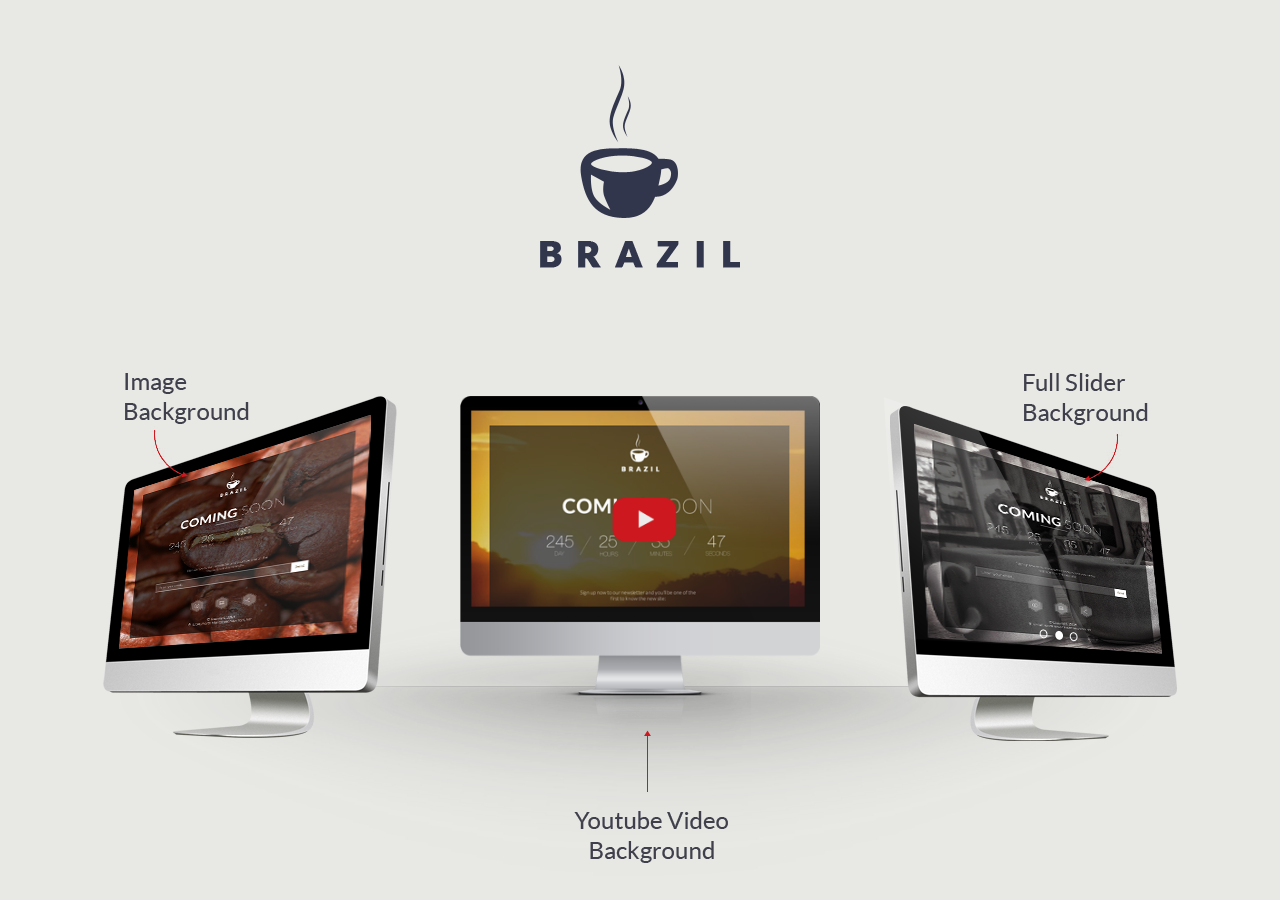
<file: index.html>
<!DOCTYPE html>
<html>
<head lang="en">
<meta charset="UTF-8">
<meta name="viewport" content="width=device-width, initial-scale=1.0">
<meta name="description" content="">
<meta name="author" content="">
<title>Brazil coffee | Template with countdown timer</title>

<!-- CSS -->
<link rel="stylesheet" type="text/css" href="css/bootstrap.min.css" />
<link rel="stylesheet" type="text/css" href="css/style.css" />
<link rel="stylesheet" type="text/css" href="css/animate.css" />
<link rel="stylesheet" type="text/css" href="css/main-style.css" />
<!-- Fav and touch icons -->
<link rel="apple-touch-icon-precomposed" type="image/png" href="icon/apple-touch-icon-144-precomposed.png">
<link rel="apple-touch-icon-precomposed" type="image/png" href="icon/apple-touch-icon-72-precomposed.png">
<link rel="apple-touch-icon-precomposed" type="image/png" href="icon/apple-touch-icon-57-precomposed.png">
<link rel="icon" type="image/png" href="icon/favicon.png">
</head>
<body>
	<div class="container"> <!-- START MAIN CONTAINER -->
		<div class="row">
			<header id="wrap_header">
				<div class="container">
					<div class="wrap_content  animated fadeInUp delay010">
						<div id="wrap_header_logo">
							<a href="http://shentm.info/brazil/" title="brazil" rel="home">
								<img src="img/logo-main.png" alt="brazil">
							</a>
						</div>
					</div>
				</div>
			</header>
		</div>
	</div><!-- END MAIN CONTAINER -->
	<div class="container animated fadeInDown">
		<div class="row bg-shadow">
			<div class="col1 col-xs-4 col-sm-4 col-md-4 col-lg-4">
				<div class="info-box1 animated fadeInUp delay015">
					<img src="img/img-bg.png" alt="" />
				</div>
				<div class="image animated fadeInUp delay015">
					<a href="image-background.html"><img src="img/imac1.png" alt="image background" /></a>
				</div>
			</div>
			<div class="col2 col-xs-4 col-sm-4 col-md-4 col-lg-4">
				<div  class="info-box2 animated fadeInUp delay025">
					<img src="img/img-video.png" alt="" />
				</div>
				<div class="image animated fadeInUp delay020">
					<a href="video-background.html"><img src="img/imac2.png" alt="video background" /></a>
				</div>
			</div>
			<div class="col3 col-xs-4 col-sm-4 col-md-4 col-lg-4">
				<div  class="info-box3 animated fadeInUp delay030">
					<img src="img/img-slider.png" alt="" />
				</div>
				<div class="image animated fadeInUp delay025">
					<a href="slider-background.html"><img src="img/imac3.png" alt="slider background" /></a>
				</div>
			</div>
		</div>
	</div>
<!-- Javascripts   ================================================== -->
<!-- Placed at the end of the document so the pages load faster -->
<script type="text/javascript" src="js/jquery-3.1.1.min.js"></script>
<!--[if lt IE 9]> 
<script src="http://html5shiv.googlecode.com/svn/trunk/html5.js"></script>
<script src="http://css3-mediaqueries-js.googlecode.com/svn/trunk/css3-mediaqueries.js"></script>
<![endif]-->

</body>
</html>
</file>
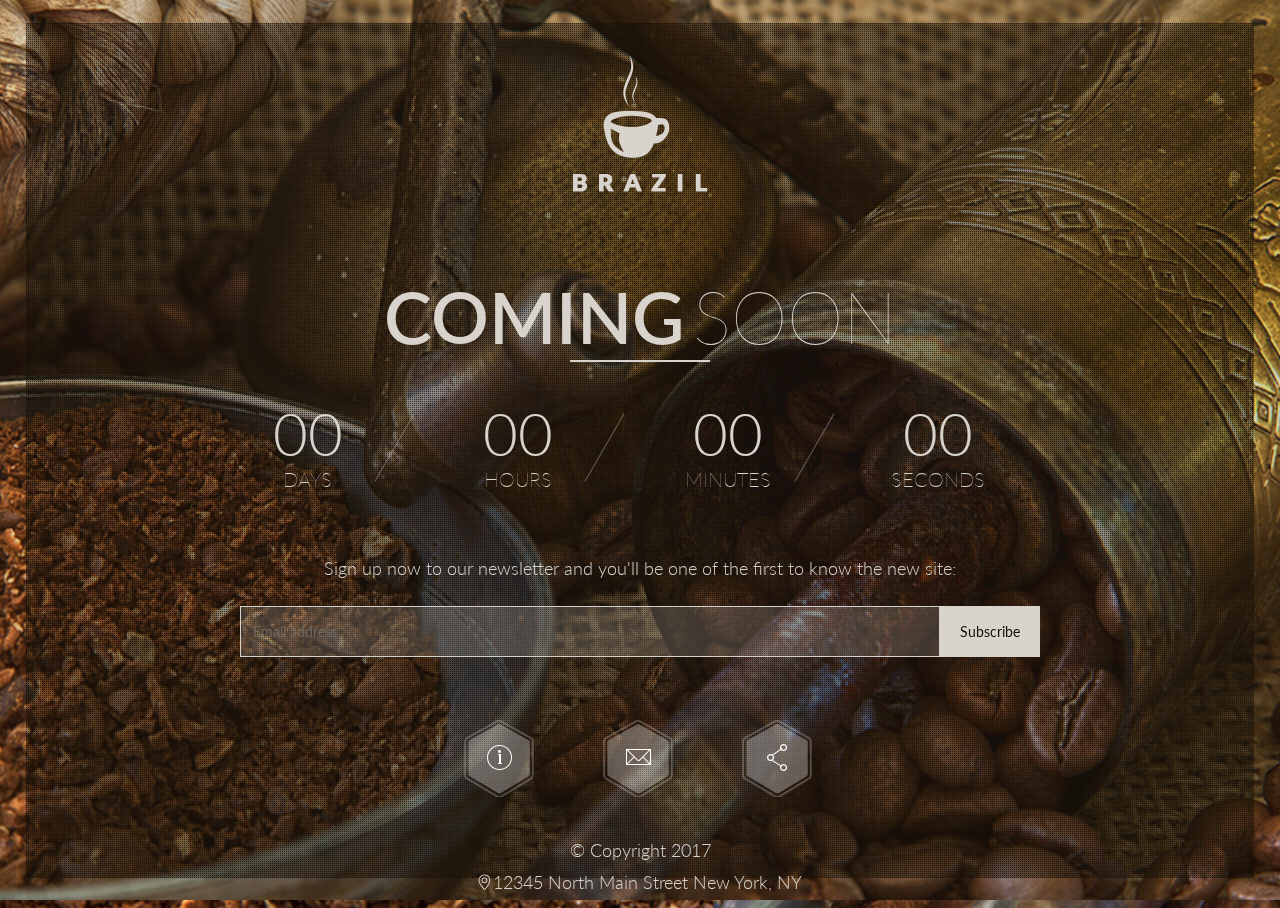
<file: image-background.html>
<!DOCTYPE html>
<html>
<head lang="en">
<meta charset="UTF-8">
<meta name="viewport" content="width=device-width, initial-scale=1.0">
<meta name="description" content="">
<meta name="author" content="">
<title>Brazil coffee | Template with countdown timer</title>

<!-- CSS -->
<link rel="stylesheet" type="text/css" href="css/font-awesome.min.css" />
<link rel="stylesheet" type="text/css" href="css/bootstrap.min.css" />
<link rel="stylesheet" type="text/css" href="css/animate.css" />
<link rel="stylesheet" type="text/css" href="css/magnific-popup.css" />
<link rel="stylesheet" type="text/css" href="css/style.css" />
<!-- Fav and touch icons -->
<link rel="apple-touch-icon-precomposed" type="image/png" href="icon/apple-touch-icon-144-precomposed.png">
<link rel="apple-touch-icon-precomposed" type="image/png" href="icon/apple-touch-icon-72-precomposed.png">
<link rel="apple-touch-icon-precomposed" type="image/png" href="icon/apple-touch-icon-57-precomposed.png">
<link rel="icon" type="image/png" href="icon/favicon.png">
</head>
<body class="background-images-container">
<div id="wrap_all_container">
	<div class="container-bg animated fadeInUp delay015"></div>
	<!-- === IMAGE BACKGROUND === -->
	<div class="bg-all-content" style="background-image: url(images/background_1.png)"></div>
	<!-- ===== START MODAL PANEL CONTACT US ================================================== -->
	<div id="templatesha_map_modal" class="templatesha_modal_window_brazil mfp-hide md-modal md-effect-12 md-show">
		<article class="templatesha_modal_window">
			<div class="col-lg-12 col-md-12 col-sm-12 col-xs-12">
				<h2 class="templatesha_modal_title animated fadeInUp delay010">Contact</h2>
			</div>
			<div class="row">
				<div class="col-lg-12 col-md-12 col-sm-12 col-xs-12">
					<div id="templatesha_map_form">
						<div id="main-col-brazil-modal" class="col-lg-6 col-md-6 col-sm-10 col-xs-12">
							<div class="bg-brazil-modal brazil_modal_open md-content animated fadeInUp delay015">
								<div class="brazil-modal-addressform">
									<div class="brazil-modal-small-info">
										<h3 class="animated">Address</h3>
										<p>12345 North Main Street New York, NY </p>
										<p>Phone: 1 800 777 6789</p>
										<p class="fax-number">Fax: 1 800 777 6877</p>
										<p>Email: shentmsup@gmail.com</p>
										<p>shentm.info/brazil</p>
									</div>
								</div>
							</div>
						</div>
						<div class="col-lg-6 col-md-6 col-sm-10 col-xs-12">
							<div id="templatesha_contact_form" class="clearfix animated fadeInUp delay015">
								<h3 class="animated">Contact Form</h3>
								<!-- Begin MailChimp Signup Form -->
								<div id="mc_embed_signup2">
									<form action="//shentm.us15.list-manage.com/subscribe/post?u=da3af4fa06388b5e2c37ac3b7&amp;id=099f49f01e" method="post" id="mc-embedded-subscribe-form2" name="mc-embedded-subscribe-form" class="validate" target="_blank" novalidate>
										<div class="mc-field-group">
											<label for="mce-NAME">Name </label>
											<input type="text" value="" name="NAME" class="required" id="mce-NAME" />
										</div>
										<div class="mc-field-group">
											<label for="mce-EMAIL">Email </label>
											<input type="email" value="" name="EMAIL" class="required email" id="mce-EMAIL2" />
										</div>
										<div class="mc-field-group">
											<label for="mce-MESSAGE">Message </label>
											<textarea name="MESSAGE" class="required" id="mce-MESSAGE"></textarea>
										</div>
										<div id="mce-responses" class="clear">
										</div>    <!-- real people should not fill this in and expect good things - do not remove this or risk form bot signups-->
										<input type="hidden" name="b_da3af4fa06388b5e2c37ac3b7_099f49f01e" value="">
										<div class="clear"><input type="submit" value="Subscribe" name="subscribe" id="mc-embedded-subscribe2" class="button"></div>
									</form>
								</div>
								<!--End mc_embed_signup-->
							</div>
						</div>
					</div>
					<div class="templatesha_modal_window_close"></div>
				</div>
			</div>
		</article>
	</div>
	<!-- ===== START MODAL PANEL CONTACT US ================================================== -->
	<!-- ===== START MODAL PANEL ABOUT ================================================== -->
	<div id="templatesha_about_modal" class="templatesha_modal_window_brazil mfp-hide">
		<div class="templatesha_modal_window">
			<div class="row">
				<div class="col-lg-12 col-md-12 col-sm-12 col-xs-12">
					<article id="templatesha_about_form">
						<h2 class="templatesha_modal_title animated fadeInUp delay010">About us</h2>
						<div class="animated fadeInUp delay015">
							<h3>WE BUILD GREAT BRANDS</h3>
							<p>
								We are a leading full service marketing and technology company with expertise across all digital channels.
							</p>
							<p>
								Lorem ipsum dolor sit amet, consectetur adipiscing elit. Maecenas metus nulla, commodo a sodales sed, dignissim pretium nunc. Nam et lacus neque. Ut enim massa, sodales tempor convallis et, iaculis ac massa.
							</p>
							<p>
								Lorem ipsum dolor sit amet, consectetur adipiscing elit. Maecenas metus nulla, commodo a sodales sed, dignissim pretium nunc. Nam et lacus neque. Ut enim massa, sodales tempor convallis et, iaculis ac massa.
							</p>
							<div class="templatesha_modal_window_close"></div>
						</div>
					</article>
				</div>
			</div>
		</div>
	</div>
	<!-- ===== END MODAL PANEL ABOUT  ================================================== -->
	<!-- ===== START MODAL PANEL FOLLOW US ================================================== -->
	<div id="templatesha_follow_modal" class="templatesha_modal_window_brazil mfp-hide">
		<div class="templatesha_modal_window">
			<div class="row">
				<div class="col-lg-12 col-md-12 col-sm-12 col-xs-12">
					<article id="templatesha_follow_form">
						<h2 class="templatesha_modal_title animated fadeInUp delay010">follow us</h2>
						<ul class="social-links-modal animated fadeInUp delay015">
							<li>
								<a target="_blank" href="#" class="transition">
									<i class="fa fa-facebook"></i>
									<span>Facebook</span>
								</a>
							</li>
							<li>
								<a target="_blank" href="#" class="transition">
									<i class="fa fa-twitter"></i>
									<span>Twitter</span>
								</a>
							</li>
							<li>
								<a target="_blank" href="#" class="transition">
									<i class="fa fa-rss"></i>
									<span>RSS</span>
								</a>
							</li>
							<li>
								<a target="_blank" href="#" class="transition">
									<i class="fa fa-dribbble"></i>
									<span>Dribbble</span>
								</a>
							</li>
							<li>
								<a target="_blank" href="#" class="transition">
									<i class="fa fa-google-plus"></i>
									<span>Google plus</span>
								</a>
							</li>
							<li>
								<a target="_blank" href="#" class="transition">
									<i class="fa fa-pinterest"></i>
									<span>Pinterest</span>
								</a>
							</li>
						</ul>
						<div class="templatesha_modal_window_close"></div>
					</article>
				</div>
			</div>
		</div>
	</div>
	<!-- ===== END MODAL PANEL FOLLOW US  ================================================== -->
	<div id="wrap_background" class="animated fadeInDown  delay025">
		<div class="section-content">
		 <!-- ===== HEADER WITH LOGO ================================================== -->
			<div id="wrap_header">
				<div class="container animated fadeInUp delay010">
					<div class="wrap_content">
						<figure id="wrap_header_logo">
							<a href="http://shentm.info/brazil/" title="brazil" rel="home">
								<img src="images/logo.png" alt="brazil">
							</a>
						</figure>
					</div>
				</div>
			</div>
		<!-- ===== HEADER WITH LOGO     ================================================== -->
			<section class="container"> <!-- START MAIN CONTAINER -->
				<div class="wrap_content">
				<div class="row">
		<!-- =====		TITLE COUNTDOWN      ================================================== -->
					<header class="title-fadeIn-brazil">
						<h1>
							<span class="subtitle-brazil">Coming</span>
							<span class="spanSubtitle-brazil">soon</span>
						</h1>
					</header>
		<!-- =====	  END	TITLE COUNTDOWN      ================================================== -->
					<div class="content-block-brazil">
					<!-- ===== START of the COUNTDOWN part  ================================================== -->
						<div id="countdown_dashboard">
							<!-- ==== START of the HOME (first) SECTION ============================================= -->
								<div class="col-xs-3 col-sm-3 col-md-3">
										<div class="hexa_text dash days_dash">
											<div class="figures-brazil">
												<!-- ==== If you need three digits in the date, there should be three lines ============================ -->
												<div class="digit">
													<div id="clock-count-days"></div>
												</div>
											</div>
											<span class="dash_title">days</span>
										</div>
								</div>
							<!-- ==== END of the HOME (first) SECTION ============================================= -->
							<!-- ==== START of the HOME (second) SECTION ============================================= -->
								<div class="col-xs-3 col-sm-3 col-md-3">
										<div class="hexa_text dash hours_dash">
											<div class="figures-brazil">
												<div class="digit">
													<div id="clock-count-hours"></div>
												</div>
											</div>
											<span class="dash_title">hours</span>
										</div>
								</div>
							<!-- ==== END of the HOME (second) SECTION ============================================= -->
							<!-- ==== START of the HOME (third) SECTION ============================================= -->
								<div class="col-xs-3 col-sm-3 col-md-3">
										<div class="hexa_text dash minutes_dash">
											<div class="figures-brazil">
												<div class="digit">
													<div id="clock-count-minutes"></div>
												</div>
											</div>
											<span class="dash_title">minutes</span>
										</div>
								</div>
							<!-- ==== END of the HOME (third) SECTION ============================================= -->
							<!-- ==== START of the HOME (fourth) SECTION ============================================= -->
								<div class="col-xs-3 col-sm-3 col-md-3">
										<div class="hexa_text dash seconds_dash">
											<div class="figures-brazil">
												<div class="digit">
													<div id="clock-count-seconds"></div>
												</div>
											</div>
											<span class="dash_title">seconds</span>
										</div>

								</div>
							<!-- ==== END of the HOME (fourth) SECTION ============================================= -->
						</div>
						<!-- ===== END of the COUNTDOWN part  ================================================== -->
					</div>
					<div class="brazil-uppercase">
						<h3>Sign up now to our newsletter and you'll be one of the first to know the new site:</h3>
					</div>
					<!-- ===== START Sign up Form  ================================================== -->
						<div class="widget-search-form-brazil">
							<!-- Put here naked form from MailChimp or your own -->
							<!-- Begin MailChimp Signup Form -->
								<div id="mc_embed_signup">
									<form action="//shentm.us15.list-manage.com/subscribe/post?u=da3af4fa06388b5e2c37ac3b7&amp;id=099f49f01e" method="post" id="mc-embedded-subscribe-form" name="mc-embedded-subscribe-form" class="validate" target="_blank" novalidate>
										<input type="email" value="" name="EMAIL" class="email" id="mce-EMAIL" placeholder="Email address" required>
										<!-- real people should not fill this in and expect good things - do not remove this or risk form bot signups-->
										<input type="hidden" name="b_da3af4fa06388b5e2c37ac3b7_099f49f01e"  value="">
										<div class="clear">
											<input type="submit" value="Subscribe" name="subscribe" id="mc-embedded-subscribe" class="button">
										</div>
									</form>
								</div>
							<!--End mc_embed_signup-->
						</div>
					<!-- ===== END Sign up Form  ================================================== -->
					<!-- ===== START SOCIAL ICONS ================================================== -->
					<ul class="social-icons-form">
						<li class="animated zoomInRight">
							<a href="#templatesha_about_modal" class="social-brazil-block templatesha_modal_window_open">
								<span class="br-social-icons-form"></span>
								<span class="bg-social-icons-form"></span>
								<span class="images-icon-block"><img src="images/icon-i.png" alt="" /></span>
							</a>
						</li>
						<li>
							<a href="#templatesha_map_modal" class="social-brazil-block templatesha_modal_window_open">
								<span class="br-social-icons-form"></span>
								<span class="bg-social-icons-form"></span>
								<span class="images-icon-block"><img src="images/icon-m.png" alt="" /></span>
							</a>
						</li>
						<li class="animated zoomInLeft">
							<a href="#templatesha_follow_modal" class="social-brazil-block templatesha_modal_window_open">
								<span class="br-social-icons-form"></span>
								<span class="bg-social-icons-form"></span>
								<span class="images-icon-block"><img src="images/icon-s.png" alt="" /></span>
							</a>
						</li>
					</ul>
					<!-- ===== END  SOCIAL ICONS ================================================== -->
					<!-- ===== START FOOTER ================================================== -->
					<footer>
						<p> &copy; Copyright  2017</p>
						<p class="street-name-block">
							<span>12345 North Main Street New York, NY</span>
						</p>
					</footer>
					<!-- ===== END FOOTER ================================================== -->
				</div>
			</div>
			</section><!-- END MAIN CONTAINER -->
		</div>
	</div>
</div>
<!-- ===== START LODER ================================================== -->
<div id="preloader">
	<div id="status">
		<div id="circleG">
			<div id="circleG_1" class="circleG"></div>
			<div id="circleG_2" class="circleG"></div>
			<div id="circleG_3" class="circleG"></div>
		</div>
	</div>
</div>
<!-- ===== END LOADER ================================================== -->

<!-- Javascripts   ================================================== -->
<!-- Placed at the end of the document so the pages load faster -->
<script type="text/javascript" src="js/jquery-3.1.1.min.js"></script>
<script type="text/javascript" src="js/bootstrap.min.js"></script>
<!-- Countdown -->
<script type="text/javascript" src="js/jquery.lwtcountdown-2.04.js"></script>
<!-- Set time here -->
<script type="text/javascript" src="js/countdown.js"></script>
<!-- Modal window -->
<script type="text/javascript" src="js/jquery.magnific-popup.min.js"></script>
<!-- Determ browser version for mobile phones -->
<script type="text/javascript" src="js/detectmobilebrowser.js"></script>
<!-- Others options -->
<script type="text/javascript" src="js/custom.js"></script>

<!--[if lt IE 9]> 
		<script src="http://html5shiv.googlecode.com/svn/trunk/html5.js"></script>
		<script src="http://css3-mediaqueries-js.googlecode.com/svn/trunk/css3-mediaqueries.js"></script>
<![endif]-->
</body>
</html>
</file>
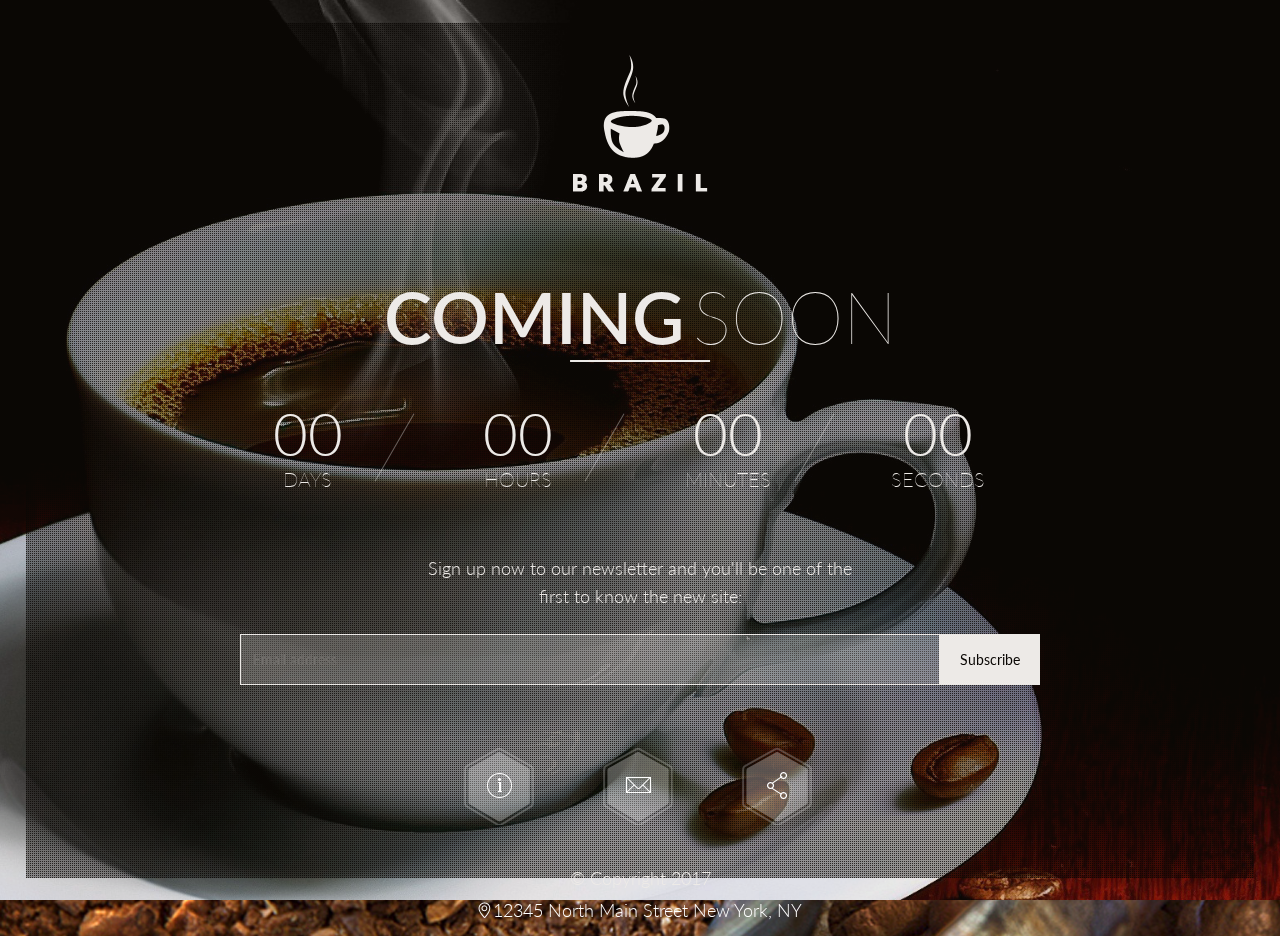
<file: slider-background.html>
<!DOCTYPE html>
<html>
<head lang="en">
<meta charset="UTF-8">
<meta name="viewport" content="width=device-width, initial-scale=1.0">
<meta name="description" content="">
<meta name="author" content="">
<title>Brazil coffee | Template with countdown timer</title>

<!-- CSS -->
<link rel="stylesheet" type="text/css" href="css/font-awesome.min.css" />
<link rel="stylesheet" type="text/css" href="css/bootstrap.min.css" />
<link rel="stylesheet" type="text/css" href="css/animate.css" />
<link rel="stylesheet" type="text/css" href="css/magnific-popup.css" />
<link rel="stylesheet" type="text/css" href="css/style.css" />
<!-- Fav and touch icons -->
<link rel="apple-touch-icon-precomposed" type="image/png" href="icon/apple-touch-icon-144-precomposed.png">
<link rel="apple-touch-icon-precomposed" type="image/png" href="icon/apple-touch-icon-72-precomposed.png">
<link rel="apple-touch-icon-precomposed" type="image/png" href="icon/apple-touch-icon-57-precomposed.png">
<link rel="icon" type="image/png" href="icon/favicon.png">
</head>
<body class="background-images-container">
<!-- ===== START LODER ================================================== -->
<div id="preloader">
<div id="status">
    <div id="circleG">
        <div id="circleG_1" class="circleG"></div>
        <div id="circleG_2" class="circleG"></div>
        <div id="circleG_3" class="circleG"></div> 
    </div>
</div>
</div>
<!-- ===== END LOADER ================================================== -->
<div class="wrap-slider"><!-- ===== START SLIDER BLOCK ================================================== -->
<div id="wrap_all_container">
<div class="container-bg animated fadeInUp delay015"></div>
<!-- ===== START MODAL PANEL CONTACT US ================================================== -->
		<div id="templatesha_map_modal" class="templatesha_modal_window_brazil mfp-hide md-modal md-effect-12 md-show">
			<article class="templatesha_modal_window">
				<div class="col-lg-12 col-md-12 col-sm-12 col-xs-12">
					<h2 class="templatesha_modal_title animated fadeInUp delay010">Contact</h2>
				</div>
				<div class="row">
					<div class="col-lg-12 col-md-12 col-sm-12 col-xs-12">
						<div id="templatesha_map_form">
							<div id="main-col-brazil-modal" class="col-lg-6 col-md-6 col-sm-10 col-xs-12">
								<div class="bg-brazil-modal brazil_modal_open md-content animated fadeInUp delay015">
									<div class="brazil-modal-addressform">
										<div class="brazil-modal-small-info">
											<h3 class="animated">Address</h3>
											<p>12345 North Main Street New York, NY </p>
											<p>Phone: 1 800 777 6789</p>
											<p class="fax-number">Fax: 1 800 777 6877</p>
											<p>Email: shentmsup@gmail.com</p>
											<p>shentm.info/brazil</p>
										</div>
									</div>
								</div>
							</div>
							<div class="col-lg-6 col-md-6 col-sm-10 col-xs-12">
								<div id="templatesha_contact_form" class="clearfix animated fadeInUp delay015">
									<h3 class="animated">Contact Form</h3>
									<!-- Begin MailChimp Signup Form -->
										<div id="mc_embed_signup2">
											<form action="//shentm.us15.list-manage.com/subscribe/post?u=da3af4fa06388b5e2c37ac3b7&amp;id=099f49f01e" method="post" id="mc-embedded-subscribe-form2" name="mc-embedded-subscribe-form" class="validate" target="_blank" novalidate>
												<div class="mc-field-group">
													<label for="mce-NAME">Name </label>
													<input type="text" value="" name="NAME" class="required" id="mce-NAME">
												</div>
												<div class="mc-field-group">
													<label for="mce-EMAIL">Email </label>
													<input type="email" value="" name="EMAIL" class="required email" id="mce-EMAIL2">
												</div>
												<div class="mc-field-group">
													<label for="mce-MESSAGE">Message </label>
													<textarea name="MESSAGE" class="required" id="mce-MESSAGE"></textarea>
												</div>
													<div id="mce-responses" class="clear">
													</div>    <!-- real people should not fill this in and expect good things - do not remove this or risk form bot signups-->
													<input type="hidden" name="b_da3af4fa06388b5e2c37ac3b7_099f49f01e" value="">
													<div class="clear"><input type="submit" value="Subscribe" name="subscribe" id="mc-embedded-subscribe2" class="button"></div>
											</form>
										</div>
									<!--End mc_embed_signup-->
								</div>
							</div>
						</div>
						<div class="templatesha_modal_window_close"></div>
					</div>
				</div>
			</article>
		</div>
	<!-- ===== START MODAL PANEL CONTACT US ================================================== -->
	<!-- ===== START MODAL PANEL ABOUT ================================================== -->
		<div id="templatesha_about_modal" class="templatesha_modal_window_brazil mfp-hide">
			<div class="templatesha_modal_window">
			<div class="row">
				<div class="col-lg-12 col-md-12 col-sm-12 col-xs-12">
					<article id="templatesha_about_form">
						<h2 class="templatesha_modal_title animated fadeInUp delay010">About us</h2>
						<div class="animated fadeInUp delay015">	
							<h3>WE BUILD GREAT BRANDS</h3>
							<p>
								We are a leading full service marketing and technology company with expertise across all digital channels.
							</p>
							<p>
								Lorem ipsum dolor sit amet, consectetur adipiscing elit. Maecenas metus nulla, commodo a sodales sed, dignissim pretium nunc. Nam et lacus neque. Ut enim massa, sodales tempor convallis et, iaculis ac massa.
							</p>
							<p>
								Lorem ipsum dolor sit amet, consectetur adipiscing elit. Maecenas metus nulla, commodo a sodales sed, dignissim pretium nunc. Nam et lacus neque. Ut enim massa, sodales tempor convallis et, iaculis ac massa.
							</p>
							<div class="templatesha_modal_window_close"></div>
						</div>
					</article>
				</div>
			</div>
			</div>
		</div>
	<!-- ===== END MODAL PANEL ABOUT  ================================================== -->
	<!-- ===== START MODAL PANEL FOLLOW US ================================================== -->
		<div id="templatesha_follow_modal" class="templatesha_modal_window_brazil mfp-hide">
			<div class="templatesha_modal_window">
			<div class="row">
				<div class="col-lg-12 col-md-12 col-sm-12 col-xs-12">
					<article id="templatesha_follow_form">
						<h2 class="templatesha_modal_title animated fadeInUp delay010">follow us</h2>
						<ul class="social-links-modal animated fadeInUp delay015">
							<li>
								<a target="_blank" href="#" class="transition">
									<i class="fa fa-facebook"></i><span>Facebook</span>
								</a>
							</li>
							<li>
								<a target="_blank" href="#" class="transition">
									<i class="fa fa-twitter"></i><span>Twitter</span>
								</a>
							</li>
							<li>
								<a target="_blank" href="#" class="transition">
									<i class="fa fa-rss"></i><span>RSS</span>
								</a>
							</li>
							<li>
								<a target="_blank" href="#" class="transition">
									<i class="fa fa-dribbble"></i><span>Dribbble</span>
								</a>
							</li>
							<li>
								<a target="_blank" href="#" class="transition">
									<i class="fa fa-google-plus"></i><span>Google plus</span>
								</a>
							</li>
							<li>
								<a target="_blank" href="#" class="transition">
									<i class="fa fa-pinterest"></i><span>Pinterest</span>
								</a>
							</li>
						</ul>
						<div class="templatesha_modal_window_close"></div>
					</article>
				</div>
			</div>
			</div>
		</div>
	<!-- ===== END MODAL PANEL FOLLOW US  ================================================== -->
	<div id="wrap_background" class="animated fadeInDown  delay025">
		<div class="section-content">
		 <!-- ===== HEADER WITH LOGO ================================================== -->
			<div id="wrap_header">
				<div class="container animated fadeInUp delay010">
					<div class="wrap_content">
						<figure id="wrap_header_logo">
							<a href="http://shentm.info/brazil/" title="brazil" rel="home">
								<img src="images/logo.png" alt="brazil">
							</a>
						</figure>
					</div>
				</div>
			</div>
		<!-- ===== HEADER WITH LOGO     ================================================== -->
			<section class="container"> <!-- START MAIN CONTAINER -->
				<div class="wrap_content">
				<div class="row">
		<!-- =====		TITLE COUNTDOWN      ================================================== -->
					<header class="title-fadeIn-brazil">
						<h1>
							<span class="subtitle-brazil">Coming</span>
							<span class="spanSubtitle-brazil">soon</span>
						</h1>
					</header>
		<!-- =====	  END	TITLE COUNTDOWN      ================================================== -->
					<div class="content-block-brazil">
					<!-- ===== START of the COUNTDOWN part  ================================================== -->
						<div id="countdown_dashboard">
							<!-- ==== START of the HOME (first) SECTION ============================================= -->
								<div class="col-xs-3 col-sm-3 col-md-3">
									<div class="hexa_text dash days_dash">
										<div class="figures-brazil">
											<!-- ==== If you need three digits in the date, there should be three lines ============================ -->
											<div class="digit">
												<div id="clock-count-days"></div>
											</div>
										</div>
										<span class="dash_title">days</span>
									</div>
								</div>
							<!-- ==== END of the HOME (first) SECTION ============================================= -->
							<!-- ==== START of the HOME (second) SECTION ============================================= -->
								<div class="col-xs-3 col-sm-3 col-md-3">
									<div class="hexa_text dash hours_dash">
										<div class="figures-brazil">
											<div class="digit">
												<div id="clock-count-hours"></div>
											</div>
										</div>
										<span class="dash_title">hours</span>
									</div>
								</div>
							<!-- ==== END of the HOME (second) SECTION ============================================= -->
							<!-- ==== START of the HOME (third) SECTION ============================================= -->
								<div class="col-xs-3 col-sm-3 col-md-3">
										<div class="hexa_text dash minutes_dash">
											<div class="figures-brazil">
												<div class="digit">
													<div id="clock-count-minutes"></div>
												</div>
											</div>
											<span class="dash_title">minutes</span>
										</div>
								</div>
							<!-- ==== END of the HOME (third) SECTION ============================================= -->
							<!-- ==== START of the HOME (fourth) SECTION ============================================= -->
								<div class="col-xs-3 col-sm-3 col-md-3">
									<div class="hexa_text dash seconds_dash">
										<div class="figures-brazil">
											<div class="digit">
												<div id="clock-count-seconds"></div>
											</div>
										</div>
										<span class="dash_title">seconds</span>
									</div>
								</div>
							<!-- ==== END of the HOME (fourth) SECTION ============================================= -->
						</div>
						<!-- ===== END of the COUNTDOWN part  ================================================== -->
					</div>
					<div class="brazil-uppercase">
						<h3>Sign up now to our newsletter and you'll be one of the<br/> first to know the new site:</h3>
					</div>
					<!-- ===== START Sign up Form  ================================================== -->
						<div class="widget-search-form-brazil">
							<!-- Put here naked form from MailChimp or your own -->
							<!-- Begin MailChimp Signup Form -->
							<div id="mc_embed_signup">
								<form action="//shentm.us15.list-manage.com/subscribe/post?u=da3af4fa06388b5e2c37ac3b7&amp;id=099f49f01e" method="post" id="mc-embedded-subscribe-form" name="mc-embedded-subscribe-form" class="validate" target="_blank" novalidate>
									<input type="email" value="" name="EMAIL" class="email" id="mce-EMAIL" placeholder="Email address" required>
									<!-- real people should not fill this in and expect good things - do not remove this or risk form bot signups-->
									<input type="hidden" name="b_da3af4fa06388b5e2c37ac3b7_099f49f01e"  value="">
									<div class="clear">
										<input type="submit" value="Subscribe" name="subscribe" id="mc-embedded-subscribe" class="button">
									</div>
								</form>
							</div>
							<!--End mc_embed_signup-->
						</div>
					<!-- ===== END Sign up Form  ================================================== -->
					<!-- ===== START SOCIAL ICONS ================================================== -->
					<ul class="social-icons-form">
						<li class="animated zoomInRight">
							<a href="#templatesha_about_modal" class="social-brazil-block templatesha_modal_window_open">
								<span class="br-social-icons-form"></span>
								<span class="bg-social-icons-form"></span>
								<span class="images-icon-block"><img src="images/icon-i.png" alt="" /></span>
							</a>
						</li>
						<li>
							<a href="#templatesha_map_modal" class="social-brazil-block templatesha_modal_window_open">
								<span class="br-social-icons-form"></span>
								<span class="bg-social-icons-form"></span>
								<span class="images-icon-block"><img src="images/icon-m.png" alt="" /></span>
							</a>
						</li>
						<li class="animated zoomInLeft">
							<a href="#templatesha_follow_modal" class="social-brazil-block templatesha_modal_window_open">
								<span class="br-social-icons-form"></span>
								<span class="bg-social-icons-form"></span>
								<span class="images-icon-block"><img src="images/icon-s.png" alt="" /></span>
							</a>
						</li>
					</ul>
					<!-- ===== END  SOCIAL ICONS ================================================== -->
					<!-- ===== START FOOTER ================================================== -->
					<footer>
						<p> &copy; Copyright  2017</p>
						<p class="street-name-block"><span>12345 North Main Street New York, NY</span></p>
					</footer>
					<!-- ===== END FOOTER ================================================== -->
				</div>
			</div>
			</section><!-- END MAIN CONTAINER -->
		</div>
	</div>	
</div>
</div><!-- ===== END SLIDER BLOCK ================================================== -->

<!-- Javascripts   ================================================== -->
<!-- Placed at the end of the document so the pages load faster -->
<script type="text/javascript" src="js/jquery-3.1.1.min.js"></script>
<script type="text/javascript" src="js/bootstrap.min.js"></script>
<!-- Countdown -->
<script type="text/javascript" src="js/jquery.lwtcountdown-2.04.js"></script>
<!-- Set time here -->
<script type="text/javascript" src="js/countdown.js"></script>
<!-- Modal window -->
<script type="text/javascript" src="js/jquery.magnific-popup.min.js"></script>
<!-- Slider background -->
<script type="text/javascript" src="js/backstretch.slider.js"></script>
<!-- Paste slider for background here -->
<script type="text/javascript" src="js/slider.js"></script>
<!-- Determ browser version for mobile phones -->
<script type="text/javascript" src="js/detectmobilebrowser.js"></script>
<!-- Others options -->
<script type="text/javascript" src="js/custom.js"></script>

<!--[if lt IE 9]> 
		<script src="http://html5shiv.googlecode.com/svn/trunk/html5.js"></script>
		<script src="http://css3-mediaqueries-js.googlecode.com/svn/trunk/css3-mediaqueries.js"></script>
<![endif]-->

</body>
</html>
</file>
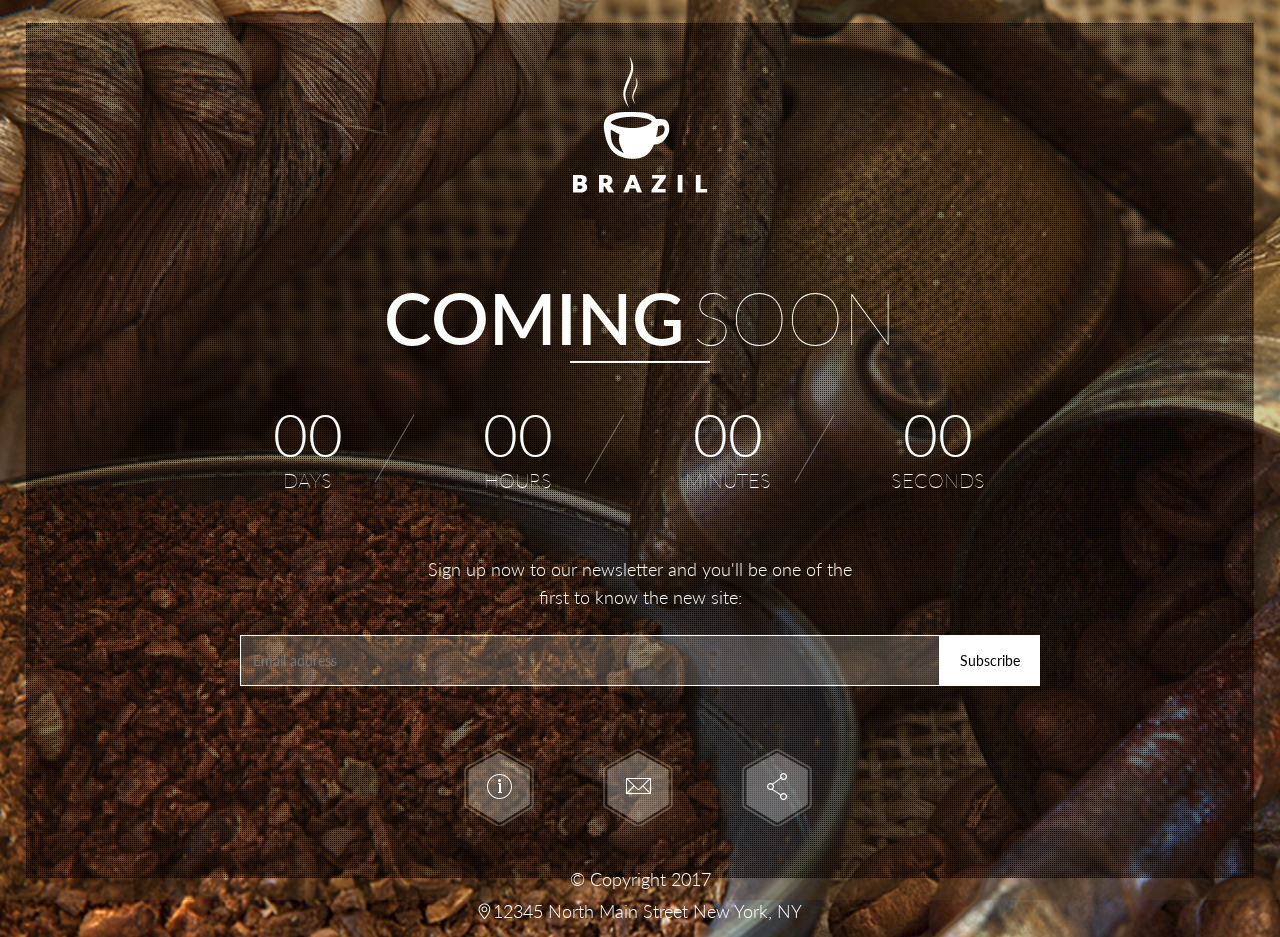
<file: video-background.html>
<!DOCTYPE html>
<html>
<head lang="en">
<meta charset="UTF-8">
<meta name="viewport" content="width=device-width, initial-scale=1.0">
<meta name="description" content="">
<meta name="author" content="">
<title>Brazil coffee | Template with countdown timer</title>

<!-- CSS -->
<link rel="stylesheet" type="text/css" href="css/font-awesome.min.css" />
<link rel="stylesheet" type="text/css" href="css/bootstrap.min.css" />
<link rel="stylesheet" type="text/css" href="css/animate.css" />
<link rel="stylesheet" type="text/css" href="css/magnific-popup.css" />
<link rel="stylesheet" type="text/css" href="css/style.css" />
<!-- Fav and touch icons -->
<link rel="apple-touch-icon-precomposed" type="image/png" href="icon/apple-touch-icon-144-precomposed.png">
<link rel="apple-touch-icon-precomposed" type="image/png" href="icon/apple-touch-icon-72-precomposed.png">
<link rel="apple-touch-icon-precomposed" type="image/png" href="icon/apple-touch-icon-57-precomposed.png">
<link rel="icon" type="image/png" href="icon/favicon.png">
</head>
<body class="background-images-container">
<!-- ===== START LODER ================================================== -->
<div id="preloader">
<div id="status">
    <div id="circleG">
        <div id="circleG_1" class="circleG"></div>
        <div id="circleG_2" class="circleG"></div>
        <div id="circleG_3" class="circleG"></div> 
    </div>
</div>
</div>
<!-- ===== END LOADER ================================================== -->	
<div  id="wrapper">
	<!-- ===== START VIDEO BLOCK ================================================== -->
<div id="wrap_all_container" class="background-video-container">
	<div class="container-bg animated fadeInUp delay015"></div>
	<!-- ===== START MODAL PANEL CONTACT US ================================================== -->
		<div id="templatesha_map_modal" class="templatesha_modal_window_brazil mfp-hide md-modal md-effect-12 md-show">
			<article class="templatesha_modal_window">
				<div class="col-lg-12 col-md-12 col-sm-12 col-xs-12">
					<h2 class="templatesha_modal_title animated fadeInUp delay010">Contact</h2>
				</div>
				<div class="row">
					<div class="col-lg-12 col-md-12 col-sm-12 col-xs-12">
						<div id="templatesha_map_form">
							<div id="main-col-brazil-modal" class="col-lg-6 col-md-6 col-sm-10 col-xs-12">
								<div class="bg-brazil-modal brazil_modal_open md-content animated fadeInUp delay015">
									<div class="brazil-modal-addressform">
										<div class="brazil-modal-small-info">
											<h3 class="animated">Address</h3>
											<p>12345 North Main Street New York, NY </p>
											<p>Phone: 1 800 777 6789</p>
											<p class="fax-number">Fax: 1 800 777 6877</p>
											<p>Email: shentmsup@gmail.com</p>
											<p>shentm.info/brazil</p>
										</div>
									</div>
								</div>
							</div>
							<div class="col-lg-6 col-md-6 col-sm-10 col-xs-12">
								<div id="templatesha_contact_form" class="clearfix animated fadeInUp delay015">
									<h3 class="animated">Contact Form</h3>
									<!-- Begin MailChimp Signup Form -->
										<div id="mc_embed_signup2">
											<form action="//shentm.us15.list-manage.com/subscribe/post?u=da3af4fa06388b5e2c37ac3b7&amp;id=099f49f01e" method="post" id="mc-embedded-subscribe-form2" name="mc-embedded-subscribe-form" class="validate" target="_blank" novalidate>
												<div class="mc-field-group">
													<label for="mce-NAME">Name </label>
													<input type="text" value="" name="NAME" class="required" id="mce-NAME">
												</div>
												<div class="mc-field-group">
													<label for="mce-EMAIL">Email </label>
													<input type="email" value="" name="EMAIL" class="required email" id="mce-EMAIL2">
												</div>
												<div class="mc-field-group">
													<label for="mce-MESSAGE">Message </label>
													<textarea name="MESSAGE" class="required" id="mce-MESSAGE"></textarea>
												</div>
												<div id="mce-responses" class="clear">
												</div>    <!-- real people should not fill this in and expect good things - do not remove this or risk form bot signups-->
												<input type="hidden" name="b_da3af4fa06388b5e2c37ac3b7_099f49f01e" value="">
												<div class="clear"><input type="submit" value="Subscribe" name="subscribe" id="mc-embedded-subscribe2" class="button"></div>
											</form>
										</div>
									<!--End mc_embed_signup-->
								</div>
							</div>
						</div>
						<div class="templatesha_modal_window_close"></div>
					</div>
				</div>
			</article>
		</div>
	<!-- ===== START MODAL PANEL CONTACT US ================================================== -->
	<!-- ===== START MODAL PANEL ABOUT ================================================== -->
		<div id="templatesha_about_modal" class="templatesha_modal_window_brazil mfp-hide">
			<div class="templatesha_modal_window">
			<div class="row">
				<div class="col-lg-12 col-md-12 col-sm-12 col-xs-12">
					<article id="templatesha_about_form">
						<h2 class="templatesha_modal_title animated fadeInUp delay010">About us</h2>
						<div class="animated fadeInUp delay015">	
							<h3>WE BUILD GREAT BRANDS</h3>
							<p>
								We are a leading full service marketing and technology company with expertise across all digital channels.
							</p>
							<p>
								Lorem ipsum dolor sit amet, consectetur adipiscing elit. Maecenas metus nulla, commodo a sodales sed, dignissim pretium nunc. Nam et lacus neque. Ut enim massa, sodales tempor convallis et, iaculis ac massa.
							</p>
							<p>
								Lorem ipsum dolor sit amet, consectetur adipiscing elit. Maecenas metus nulla, commodo a sodales sed, dignissim pretium nunc. Nam et lacus neque. Ut enim massa, sodales tempor convallis et, iaculis ac massa.
							</p>
							<div class="templatesha_modal_window_close"></div>
						</div>
					</article>
				</div>
			</div>
			</div>
		</div>
	<!-- ===== END MODAL PANEL ABOUT  ================================================== -->
	<!-- ===== START MODAL PANEL FOLLOW US ================================================== -->
		<div id="templatesha_follow_modal" class="templatesha_modal_window_brazil mfp-hide">
			<div class="templatesha_modal_window">
			<div class="row">
				<div class="col-lg-12 col-md-12 col-sm-12 col-xs-12">
					<article id="templatesha_follow_form">
						<h2 class="templatesha_modal_title animated fadeInUp delay010">follow us</h2>
						<ul class="social-links-modal animated fadeInUp delay015">
							<li>
								<a target="_blank" href="#" class="transition">
									<i class="fa fa-facebook"></i><span>Facebook</span>
								</a>
							</li>
							<li>
								<a target="_blank" href="#" class="transition">
									<i class="fa fa-twitter"></i><span>Twitter</span>
								</a>
							</li>
							<li>
								<a target="_blank" href="#" class="transition">
									<i class="fa fa-rss"></i><span>RSS</span>
								</a>
							</li>
							<li>
								<a target="_blank" href="#" class="transition">
									<i class="fa fa-dribbble"></i><span>Dribbble</span>
								</a>
							</li>
							<li>
								<a target="_blank" href="#" class="transition">
									<i class="fa fa-google-plus"></i><span>Google plus</span>
								</a>
							</li>
							<li>
								<a target="_blank" href="#" class="transition">
									<i class="fa fa-pinterest"></i><span>Pinterest</span>
								</a>
							</li>
						</ul>
						<div class="templatesha_modal_window_close"></div>
					</article>
				</div>
			</div>
			</div>
		</div>
	<!-- ===== END MODAL PANEL FOLLOW US  ================================================== -->
<div id="wrap_background" class="animated fadeInDown  delay025">
	<div class="section-content">
	 <!-- ===== HEADER WITH LOGO ================================================== -->
		<header id="wrap_header">
			<div class="container animated fadeInUp delay010">
				<div class="wrap_content">
					<figure id="wrap_header_logo">
						<a href="http://shentm.info/brazil/" title="brazil" rel="home">
							<img src="images/logo.png" alt="brazil">
						</a>
					</figure>
				</div>
			</div>
		</header>
	<!-- ===== HEADER WITH LOGO     ================================================== -->
		<section class="container"> <!-- START MAIN CONTAINER -->
		<div class="wrap_content">
			<div class="row">
	<!-- =====	TITLE COUNTDOWN   ================================================== -->
				<header class="title-fadeIn-brazil">
					<h1>
						<span class="subtitle-brazil">Coming</span>
						<span class="spanSubtitle-brazil">soon</span>
					</h1>
				</header>
	<!-- ===== END	TITLE COUNTDOWN   ================================================== -->
				<div class="content-block-brazil">	
				<!-- ===== START of the COUNTDOWN part  ================================================== -->   
					<div id="countdown_dashboard">
						<!-- ==== START of the HOME (first) SECTION ============================================= -->	
							<div class="col-xs-3 col-sm-3 col-md-3">
									<div class="hexa_text dash days_dash">
										<div class="figures-brazil">
											<!-- ==== If you need three digits in the date, there should be three lines ============================ -->
											<div class="digit">
												<div id="clock-count-days"></div>
											</div>
										</div>
										<span class="dash_title">days</span>
									</div>
							</div>
						<!-- ==== END of the HOME (first) SECTION ============================================= -->
						<!-- ==== START of the HOME (second) SECTION ============================================= -->		
							<div class="col-xs-3 col-sm-3 col-md-3">
									<div class="hexa_text dash hours_dash">
										<div class="figures-brazil">
											<div class="digit">
												<div id="clock-count-hours"></div>
											</div>
										</div>
										<span class="dash_title">hours</span>
									</div>
							</div>
						<!-- ==== END of the HOME (second) SECTION ============================================= -->
						<!-- ==== START of the HOME (third) SECTION ============================================= -->		
							<div class="col-xs-3 col-sm-3 col-md-3">
									<div class="hexa_text dash minutes_dash">
										<div class="figures-brazil">
											<div class="digit">
												<div id="clock-count-minutes"></div>
											</div>
										</div>
										<span class="dash_title">minutes</span>
									</div>
							</div>
						<!-- ==== END of the HOME (third) SECTION ============================================= -->
						<!-- ==== START of the HOME (fourth) SECTION ============================================= -->		
							<div class="col-xs-3 col-sm-3 col-md-3">
									<div class="hexa_text dash seconds_dash">
										<div class="figures-brazil">
											<div class="digit">
												<div id="clock-count-seconds"></div>
											</div>
										</div>
										<span class="dash_title">seconds</span>
									</div>
	
							</div>
						<!-- ==== END of the HOME (fourth) SECTION ============================================= -->
					</div>
					<!-- ===== END of the COUNTDOWN part  ================================================== --> 
				</div>
				<div class="brazil-uppercase">
					<h3>Sign up now to our newsletter and you'll be one of the<br/> first to know the new site:</h3>
				</div>
				<!-- ===== START Sign up Form  ================================================== --> 
					<div class="widget-search-form-brazil">
						<!-- Put here naked form from MailChimp or your own -->
						<!-- Begin MailChimp Signup Form -->
						<div id="mc_embed_signup">
							<form action="//shentm.us15.list-manage.com/subscribe/post?u=da3af4fa06388b5e2c37ac3b7&amp;id=099f49f01e" method="post" id="mc-embedded-subscribe-form" name="mc-embedded-subscribe-form" class="validate" target="_blank" novalidate>
								<input type="email" value="" name="EMAIL" class="email" id="mce-EMAIL" placeholder="Email address" required>
								<!-- real people should not fill this in and expect good things - do not remove this or risk form bot signups-->
								<input type="hidden" name="b_da3af4fa06388b5e2c37ac3b7_099f49f01e"  value="">
								<div class="clear">
									<input type="submit" value="Subscribe" name="subscribe" id="mc-embedded-subscribe" class="button">
								</div>
							</form>
						</div>
						<!--End mc_embed_signup-->
					</div>
				<!-- ===== END Sign up Form  ================================================== --> 
				<!-- ===== START SOCIAL ICONS ================================================== --> 
				<ul class="social-icons-form">
					<li class="animated zoomInRight">
						<a href="#templatesha_about_modal" class="social-brazil-block templatesha_modal_window_open">
							<span class="br-social-icons-form"></span>
							<span class="bg-social-icons-form"></span>
							<span class="images-icon-block"><img src="images/icon-i.png" alt="" /></span>
						</a>
					</li>
					<li>
						<a href="#templatesha_map_modal" class="social-brazil-block templatesha_modal_window_open">
							<span class="br-social-icons-form"></span>
							<span class="bg-social-icons-form"></span>
							<span class="images-icon-block"><img src="images/icon-m.png" alt="" /></span>
						</a>
					</li>
					<li class="animated zoomInLeft">
						<a href="#templatesha_follow_modal" class="social-brazil-block templatesha_modal_window_open">
							<span class="br-social-icons-form"></span>
							<span class="bg-social-icons-form"></span>
							<span class="images-icon-block"><img src="images/icon-s.png" alt="" /></span>
						</a>
					</li>
				</ul>
				<!-- ===== END  SOCIAL ICONS ================================================== -->
				<!-- ===== START FOOTER ================================================== -->
				<footer>
					<p> &copy; Copyright  2017</p>
					<p class="street-name-block"><span>12345 North Main Street New York, NY</span></p>
				</footer>
				<!-- ===== END FOOTER ================================================== -->
			</div>	
		</div>
		</section><!-- END MAIN CONTAINER -->
	</div>
	</div>	
</div>
</div><!-- ===== END VIDEO BLOCK ================================================== -->

<!-- Javascripts   ================================================== -->
<!-- Placed at the end of the document so the pages load faster -->
<script type="text/javascript" src="js/jquery-3.1.1.min.js"></script>
<script type="text/javascript" src="js/bootstrap.min.js"></script>
<!-- Countdown -->
<script type="text/javascript" src="js/jquery.lwtcountdown-2.04.js"></script>
<!-- Set time here -->
<script type="text/javascript" src="js/countdown.js"></script>
<!-- Modal window -->
<script type="text/javascript" src="js/jquery.magnific-popup.min.js"></script>
<!-- Video background -->
<script type="text/javascript" src="js/jquery.tubular.1.0.js"></script>
<!-- Paste video for background here -->
<script type="text/javascript" src="js/video.js"></script>
<!-- Determ browser version for mobile phones -->
<script type="text/javascript" src="js/detectmobilebrowser.js"></script>
<!-- Others options -->
<script type="text/javascript" src="js/custom.js"></script>

<!--[if lt IE 9]> 
		<script src="http://html5shiv.googlecode.com/svn/trunk/html5.js"></script>
		<script src="http://css3-mediaqueries-js.googlecode.com/svn/trunk/css3-mediaqueries.js"></script>
<![endif]-->
</body>
</html>
</file>
<file: css/style.css>
/*
Template Name: Brazil | coming soon
Template URI: - http://shentm.info/brazil/
Description: Brazil Template
Version: 1.0
Author: Template Grant Shen
Design By: Maksim Shavkutenko
Author URI: http://shentm.info/brazil/
*/

/* IMPORT FONT FAMILY
================================================== */
	@import url(http://fonts.googleapis.com/css?family=Lato:100,300,400,700);

/* RESET & BASICS STYLES
================================================== */
	html, body{
		vertical-align: baseline;
		margin:0;
	/*	height:100%;*/
	}
	body{
		font-family: 'Lato', sans-serif;
		position: relative;
		margin:0;
		padding: 0 0 0 0;
		line-height: 28px;
		width: auto;
		color: #000;
		-webkit-text-size-adjust: 100%;
		-ms-text-size-adjust: 100%;
	}
	.background-images-container{
		/*background-image: url(http://placehold.it/1920x1080);*/
		background-size: cover;
		background: #584222 url(../images/background_1.png) no-repeat;
	}
	article, aside, details, figcaption, figure, footer, header, menu, nav, section {
		display: block;
	}
	p{
		font-size: 14px;
		line-height: 14px;
		color: #222222;
		margin: 5px 0 11px 0;
		font-weight: 400;
	}
	address{
		padding:0;
		margin:0;
		font-style:normal;
	}
	ul{
		margin:0;
		padding:0;
		outline: none;
		list-style: none;
	}
	img{
		border-style: none;
		vertical-align: top;
	}
	i{
		font-weight: normal;
	}
/* LINKS
================================================== */
	a{
		text-decoration: none;
		color:#fff;
		outline: none !important;
		font-size: 22px;
		transition: color 0.4s ease-in-out;
		-moz-transition: color 0.4s ease-in-out;
		-webkit-transition: color 0.4s ease-in-out;
	}
	a:hover{
		color: #fff;
		transition: color 0.4s ease-in-out;
		-moz-transition: color 0.4s ease-in-out;
		-webkit-transition: color 0.4s ease-in-out;
	}
/* TYPOGRAPHY
================================================== */
	h1, h2, h3, h4, h5, h6{
		font-family: 'Lato', sans-serif;
		margin: 0;
		padding: 0;
	}
	h3{
		color: #fcfcfc;
		font-size: 18px;
		font-weight: 300;
		line-height: 28px;
	}
	.wrap_content{
		width: 810px;
		margin: 0 auto;
	}
/* LOADER
================================================== */	
	#preloader{
		position: fixed;
		top: 0;
		left: 0;
		width: 100%;
		height: 100%;
		z-index: 99;
		background: #584222;
	}
	#status {
		width: 110px;
		height: 24px;
		position: absolute;
		left: 50%;
		top: 50%;
		margin: -12px 0 0 -55px;
	}
	#circleG {
		width: 105px;
	}
	#circleG_1 {
		-moz-animation-delay: -0.32s;
		-webkit-animation-delay: -0.32s;
		-o-animation-delay: -0.32s;
		animation-delay: -0.32s;
	}
	#circleG_2 {
		-moz-animation-delay: -0.16s;
		-webkit-animation-delay: -0.16s;
		-o-animation-delay: -0.16s;
		animation-delay: -0.16s;	
	}
	.circleG {
		float: left;
		height: 18px;
		margin-left: 12px;
		width: 18px;
		-moz-animation-name: bounce_circleG;
		-moz-animation-duration: 1.4s;
		-moz-animation-iteration-count: infinite;
		-moz-animation-direction: alternate;
		-moz-border-radius: 15px;
		-webkit-animation-name: bounce_circleG;
		-webkit-animation-duration: 1.4s;
		-webkit-animation-iteration-count: infinite;
		-webkit-animation-direction: alternate;
		-webkit-border-radius: 15px;
		-o-animation-name: bounce_circleG;
		-o-animation-duration: 1.4s;
		-o-animation-iteration-count: infinite;
		-o-animation-direction: alternate;
		animation-direction: alternate;
		animation-name: bounce_circleG;
		animation-duration: 1.4s;
		animation-iteration-count: infinite;
		border-radius: 15px;
	}
/* Color of circle
================================================== */
	/*---- for mozilla ----*/
	@-moz-keyframes bounce_circleG{
		0%{
		}
		50%{background-color:#fff}
		100%{
		}	
		0%, 80%, 100% { -webkit-transform: scale(0.0) }
		40% { -webkit-transform: scale(1.0) }
	}
	/*---- for google chrome ----*/
	@-webkit-keyframes bounce_circleG {
		0%{
		}
		50%{background-color:#fff}
		100%{
		}
		 0%, 80%, 100% { -webkit-transform: scale(0.0) }
		40% { -webkit-transform: scale(1.0) }
	}
	/*---- for ie ----*/
	@-ms-keyframes bounce_circleG {
		0%{
		}
		50%{background-color:#fff}
		100%{
		}
		 0%, 80%, 100% { -webkit-transform: scale(0.0) }
		40% { -webkit-transform: scale(1.0) }
	}
	/*---- for opera ----*/
	@-o-keyframes bounce_circleG {
		0%{
		}
		50%{background-color:#fff}
		100%{
		}
		 0%, 80%, 100% { -webkit-transform: scale(0.0) }
		40% { -webkit-transform: scale(1.0) }
	}

	@keyframes bounce_circleG {
		0%{
		}
		50%{background-color:#fff}
		100%{
		}
		0%, 80%, 100% { 
			transform: scale(0.0);
			-webkit-transform: scale(0.0);
		} 40% { 
			transform: scale(1.0);
			-webkit-transform: scale(1.0);
		}
	}
/* HEADER WITH LOGO
================================================== */
	#wrap_header_logo {
		text-align: center;
		margin: 30px 0 78px 0;
		padding: 25px 0 0 0;
	}
/* TITLE COUNTDOWN 
================================================== */
	.title-fadeIn-brazil {
		text-align: center;
		color: #FFF;
		font-size: 72px;
		margin: 0 0 36px 0;
		background: url(../images/line-bg.png) no-repeat bottom center;
		text-transform: uppercase;
		overflow: hidden;
		line-height: 72px;
		padding: 10px;
	}
	.title-fadeIn-brazil h1 .subtitle-brazil {
		font-size: 72px;
		line-height: 72px;
		font-style: normal;
		font-weight: 600;
	}
	.title-fadeIn-brazil h1 .spanSubtitle-brazil {
		font-style: normal;
		font-weight: 100;
		font-size: 72px;
		line-height: 72px;
	}
/* MAGNIFIC POPUP MODAL WINDOW
================================================== */
	.background-images-container .mfp-bg{
		opacity: 0;
	}
	.background-images-container .mfp-container{
		padding: 0 40px;
	}
	.background-images-container .templatesha_modal_window_brazil{
		margin: 40px auto;
	/*	background: url(../images/pattern_1.png) repeat;
		min-height: 882px;*/
	}
	.background-images-container  .templatesha_modal_window{
		background: none;
	}
/* VIDEO BACKGROUND
================================================== */
	#wrapper { 
		height:100%;
		padding: 1px;
	}
	.clearfix:before,
	.clearfix:after {
		content: " "; 
		display: table; 
	}
	.clearfix:after {
		clear: both;
	}
	.background-video-container #wrap_footer{
		position: absolute;
	}
/* IMAGE BACKGROUND
================================================== */
	.container-bg {
		position: fixed;
		top: 2.5%;
		left: 2%;
		width: 96%;
		height: 95%;
		z-index: -1;
		background: url(../images/pattern_1.png);
	}
	.bg-all-content {
		position: fixed;
		top: 0;
		left: 0;
		width: 100%;
		height: 100%;
		z-index: -2;
		background-size: cover;
		background-attachment: fixed;
		background-position: top;
	}
	#wrap_all_container {
		position: relative;
		width: 100%;
		height: 100%;
	}
	#wrap_background {
		transition: all 0.7s ease-in-out;
		-moz-transition: all 0.7s ease-in-out;
		-webkit-transition: all 0.7s ease-in-out;
		background-position: top;
	}
/* SLIDER BACKGROUND
================================================== */
	.wrap-background-slider{
		overflow:hidden;
		height:100%;
	}
	.backstretch{
		top: 0;
		overflow: hidden;
		margin: 0;
		padding: 0;
		z-index: -9999;
	}
	.wrap-slider {
		top: 0;
		width: 100%;
		overflow: hidden;
	}
/* START of the COUNTDOWN part
================================================== */
	#countdown_dashboard{
		overflow: hidden;
		text-align: center;
		margin: 0 0 58px 0;
	}
	.hexa_text{
		background: url(../images/line-divider.png) no-repeat right;
		padding-right: 35px;
	}
	.hexa_text.seconds_dash{
		background: none;
	}
	.digit {
		text-align: center;
		position: relative;
		font-style: normal;
		font-weight: 300;
		line-height: 65px;
		font-size: 60px;
		margin-top: 3px;
		height: 64px;
		vertical-align: middle;
		display: inline-block;
		transition: none;
		-moz-transition: none;
		-webkit-transition: none;
		color: #fff;
	}
	.dash_title {
		font-size: 20px;
		text-transform: uppercase;
		font-style: normal;
		font-weight: 100;
		color: #fff;
	}
	.brazil-uppercase{
		margin: 0 20px 24px 20px;
	}
	.brazil-uppercase h3{
		text-transform: none;
		text-align: center;
	}
	.digit .top{
		display: none;
	}
	.digit .bottom{
		display: block;
	}
/* STYLE FORM
================================================== */
	#templatesha_contact_form  input[type="text"],
	#templatesha_contact_form  input[type="email"]{
		background: rgba(0, 0, 0, 0);
		border-top: none;
		border-left: none;
		border-right: none;
		border-bottom: solid 1px rgba(255,255,255,0.5);
		padding: 1px;
		box-sizing: border-box;
		-moz-box-sizing: border-box;
		-webkit-box-sizing: border-box;
		width: 84%;
		font-size: 18px;
		outline: none;
		color: #FFF;
		font-style: normal;
		font-weight: 100;
		float: right;
		height: 35px;
	}
	#templatesha_contact_form  textarea{
		background: rgba(0, 0, 0, 0);
		border: solid 1px rgba(255,255,255,0.5);
		padding: 1px;
		box-sizing: border-box;
		-moz-box-sizing: border-box;
		-webkit-box-sizing: border-box;
		font-size: 18px;
		outline: none;
		color: #FFF;
		font-style: normal;
		font-weight: 100;
		width: 281px !important; /*--- move textarea form for all text ---*/
		height: 80px;
		float: right;
	}
	#templatesha_contact_form p,
	#templatesha_contact_form label{
		font-size: 18px;
		color: #FFF;
		font-style: normal;
		font-weight: 300;
		margin: 0 0 36px 0;
		line-height: 40px;
		overflow: hidden;
	}
	#templatesha_contact_form  input[type="submit"],
	#templatesha_contact_form  input[type="submit"]:active,
	#templatesha_contact_form  input[type="submit"]:visited{
		float: right;
		width: auto;
		display: block;
		background: url(../images/send-form-icon.png) no-repeat 88%;
		border: solid 1px rgba(255,255,255,0.5);
		color: #FFF;
		text-transform: none;
		padding: 4px 41px 4px 12px;
		font-size: 14px;
		font-weight: 300;
		transition: background 0.5s ease-in, border 0.5s ease-in;
		-moz-transition: background 0.5s ease-in, border 0.5s ease-in;
		-webkit-transition: background 0.5s ease-in, border 0.5s ease-in;
		outline: none;
		margin: 15px 0 0 0;
	}
	#templatesha_contact_form input.button:hover, #templatesha_contact_form input[type="submit"]:hover {
		background-color: rgba(255,255,255,0.18);
			border: solid 1px #fff;
	}
/* START Sign up Form 
================================================== */
	.widget-search-form-brazil #mc-embedded-subscribe-form {
		position: relative;
		display: table;
		border-collapse: separate;
		
	}
	.widget-search-form-brazil{
			margin: 0 20px 62px 20px;
	}
	.widget-search-form-brazil .clear{
		position: relative;
		white-space: nowrap;
		width: 1%;
		vertical-align: bottom;
		display: table-cell;
	}
	 .widget-search-form-brazil input.button{
		position: relative;
		border-radius: 0;
		height: 51px;
		background: #fff;
		border: solid 1px #fff;
		display: inline-block;
		padding: 6px 12px;
		margin-bottom: 0;
		font-size: 14px;
		font-weight: normal;
		line-height: 1.428571429;
		text-align: center;
		white-space: nowrap;
		vertical-align: middle;
		cursor: pointer;
		-webkit-user-select: none;
		-moz-user-select: none;
		-ms-user-select: none;
		user-select: none;
		color: #000;
		min-width: 100px;
	}
	.widget-search-form-brazil input{
		background: rgba(255,255,255,0.2);
		border-radius: 0;
		border: solid 1px #fff;
		height: 51px;
		color: #FFF;
		width: 100%;
		margin: 0;
		position: relative;
		border-collapse: separate;
		outline: none;
		padding: 6px 12px;
		 -webkit-transition: background 1s ease-out 0.5s;
    	 -moz-transition: background 1s ease-out 0.5s;
    	 -o-transition: background 1s ease-out 0.5s;
     	transition: background 1s ease-out 0.5s;
	}
	.widget-search-form-brazil input:focus{
		box-shadow: none;
		border-top: solid 1px #f6f6f6;
		border-left: solid 1px #f6f6f6;
		border-bottom: solid 1px #f6f6f6;
		background:rgba(255, 255, 255, 0);
	}
	.widget-search-form-brazil label, .widget-search-form-brazil .indicates-required{
		color: #FCFCFC;
		font-size: 18px;
		font-weight: 100;
		line-height: 28px;
		display: block;
	}
	.widget-search-form-brazil input{
		display: table-cell;
	}
	.widget-search-form-brazil h2{
		color: #FCFCFC;
		font-weight: 100;
	}
/* MODAL WINDOW FORM
================================================== */
	.templatesha_modal_window {
		position: relative;
		background: rgba(0, 0, 0, 0);
		padding: 20px;
		width: 860px;
		margin: 20px auto;
	}
	.brazil_modal_open{
		display:none;
	}
	.md-close {
		text-align:center;
		display:block;
		color:#fff;
		font-size: 24px;
	}
	.templatesha_modal_window.animated{
		-webkit-animation-duration: 2s;
		-moz-animation-duration: 2s;
		-o-animation-duration: 2s;
		animation-duration: 2s;
		-webkit-animation-fill-mode: both;
		-moz-animation-fill-mode: both;
		-o-animation-fill-mode: both;
		animation-fill-mode: both;
	}
/* START MODAL PANEL CONTACT US
================================================== */
	#templatesha_map_form {
		overflow: hidden;
	}
	#templatesha_map_form h3{
		color: #fff;
		font-size: 36px;
		line-height: 29px;
		font-weight: 400;
		margin: 0 0 36px 0;
	}
	.brazil-modal-small-info h3{
		background: url(../images/market.png) no-repeat;
		padding-left: 40px;
	}
	.templatesha_modal_title {
		font-size: 100px;
		font-weight: 700;
		text-transform: uppercase;
		text-align: center;
		color: #fff;
		background: url(../images/line-bg.png) no-repeat bottom;
		margin: 0 0 54px 0;
		padding-bottom: 20px;
	}
	.brazil-modal-small-info p{
		color: #fff;
		font-size: 18px;
		font-weight: 300;
		line-height: 24px;
	}
	.fax-number{
		margin: 0 0 36px 0;
	}
	.templatesha_modal_window_close {
		background: url(../images/close-modal-icon.png) no-repeat;
		width: 57px;
		height: 57px;
		cursor: pointer;
		margin: 30px auto;
		-webkit-transition: all 550ms ease-in;
		-moz-transition: all 550ms ease-in;
		-o-transition: all 550ms ease-in;
		transition: all 550ms ease-in;
	}
	.templatesha_modal_window_close:hover {
		transform: rotate(180deg);
		-moz-transform: rotate(180deg);
		-webkit-transform: rotate(180deg);
		-ms-transform: rotate(180deg);
		filter: progid:DXImageTransform.Microsoft.BasicImage(rotation=180);
	}
	.animated.grid-anim02{
		-webkit-animation-delay: 1.5s;
		-moz-animation-delay: 1.5s;
		-o-animation-delay: 1.5s;
		animation-delay: 1.5s;
	}
/* START MODAL PANEL ABOUT
================================================== */
	#templatesha_about_form p{
		color: #fff;
		font-size: 18px;
		line-height: 18px;
		font-weight: 300;
		margin: 0 0 20px 0;
	}
/* START MODAL PANEL FOLLOW US	
================================================== */
	.social-links-modal{
		text-align: center;
	}
	.social-links-modal li{
		display: inline-block;
		width: 50px;
		height: 53px;
		margin-right: 18px;
		margin-bottom: 18px;
	}
	.social-links-modal li a{
		background: url(../images/icon-social-modal.png) no-repeat;
		position: relative;
		width: 46px;
		height: 52px;
		display: block;
		text-align: center;
	}
	.social-links-modal i{
		font-size: 18px;
		font-weight: normal;
	}
	.social-links-modal	li a i {
		float: left;
		margin: 16px 0 0 18px;
	}
	.transition {
		-webkit-transition: all 500ms linear;
		-moz-transition: all 500ms linear;
		-o-transition: all 500ms linear;
		transition: all 500ms linear;
	}
	.social-links-modal {
		padding: 50px 0 0 0;
	}
	.social-links-modal li a span {
		width: 120px;
		height: auto;
		line-height: 20px;
		padding: 10px;
		left: 50%;
		margin-left: -62px;
		font-size: 14px;
		color: #FFF;
		text-align: center;
		background: none repeat scroll 0 0 rgba(255, 255, 255, 0.2);
		text-indent: 0;
		position: absolute;
		bottom: 63px;
		opacity: 0;
		visibility: visible;
		pointer-events: none;
		-webkit-transform: translate(-35px) rotate(-25deg) scale(.5);
		-moz-transform: translate(-35px) rotate(-25deg) scale(.5);
		-o-transform: translate(-35px) rotate(-25deg) scale(.5);
		-ms-transform: translate(-35px) rotate(-25deg) scale(.5);
		transform: translate(-35px) rotate(-25deg) scale(.5);
		-webkit-transition: all 0.3s ease-in-out;
		-moz-transition: all 0.3s ease-in-out;
		-o-transition: all 0.3s ease-in-out;
		transition: all 0.3s ease-in-out;
	}
	.social-links-modal li a span:after {
		top: 100%;
		left: 50%;
		border: solid rgba(0, 0, 0, 0);
		content: " ";
		height: 0;
		width: 0;
		position: absolute;
		margin-top: 0;
		pointer-events: none;
	}
	.social-links-modal li a span:after {
		border-top-color: rgba(255, 255, 255, 0.2);
		border-width: 7px;
		margin-left: -5px;
	}
	.social-links-modal li a:hover span {
		visibility: visible;
		opacity: 1;
		-webkit-transform: translate(0px) rotate(0deg) scale(1);
		-moz-transform: translate(0px) rotate(0deg) scale(1);
		-o-transform: translate(0px) rotate(0deg) scale(1);
		-ms-transform: translate(0px) rotate(0deg) scale(1);
		transform: translate(0px) rotate(0deg) scale(1);
		}
/* START SOCIAL ICONS
================================================== */
	.social-icons-form{
		text-align: center;
		overflow: hidden;
		margin: 0 0 36px 0;
	}
	.social-icons-form li{
		display: inline-block;
		vertical-align: top;
		margin: 0 30px 0 30px;
		width: 75px;
		height: 84px;
	}
	.social-brazil-block{
		position: relative;
		cursor: pointer;
		display: block;
		width: 72px;
		height: 78px;
		z-index: 100;
	}
	.br-social-icons-form{
		position: absolute;
		background: url(../images/bg-icon-br.png) no-repeat;
		cursor: pointer;
		width: 72px;
		height: 78px;
		top: 0;
		z-index: 10;
		display: block;
	}
	.bg-social-icons-form{
		display: block;
		background: url(../images/bg-icon.png) no-repeat;
		width: 62px;
		height: 70px;
		margin: 5px 4px;
		position: absolute;
		top: 0;
		z-index: 12;
		left: 0;
	}
	.images-icon-block{
		display: block;
		position: absolute;
		top: 25px;
		left: 23px;
	}
	.social-icons-form .animated {
		-webkit-animation-duration: 3s;
		animation-duration: 3s;
		-webkit-animation-fill-mode: both;
		animation-fill-mode: both;
	}
	.wrap_content p{
		color: #fff;
		font-size: 18px;
		text-align: center;
		line-height: 22px;
		font-weight: 300;
		margin: 5px 0 0 0;
		padding: 0 0 5px 0;
	}
	.wrap_content p.street-name-block{
		padding: 0 0 15px 0;
	}
	.street-name-block span{
		background: url(../images/icon-street.png) no-repeat left;
		padding-left: 15px;
		display: inline-block;
	}
/*==================================================
	MEDIA QUERIES
==================================================*/
	@media (max-width: 767px){
		.wrap_content {
			width: auto;
		}
		.h_sq {
			width: 42px;
			height: 74px;
		}
		.digit{
			margin-top: -35px;
		}
		.hexa_text{
			left: -20px;
			background: none;
			padding-right: 0;
		}
	}
	@media (max-width: 800px){
		.background-images-container{
			background-size: inherit;
		}
		.h_sq {
			width: 42px;
			height: 74px;
		}
		.digit{
			margin-top: -35px;
			font-size: 34px;
		}
		.hexa_text{
			left: -20px;
			padding-top: 20px;
		}
		.templatesha_modal_window{
			width: auto;
		}
		.templatesha_modal_title {
			font-size: 59px;
		}
	}
	@media (max-width: 979px) and (min-width: 768px){
		.background-images-container{
			background-size: inherit;
		}
		.templatesha_modal_title {
			font-size: 59px;
		}
		.templatesha_modal_window{
			width: auto;
		}
		.wrap_content {
			width: 710px;
		}
		.h_sq {
			width: 63px;
			height: 86px;
		}
	}
	@media (max-width: 480px){
		.background-images-container{
			background-size: inherit;
		}
		#wrap_all_container{
			margin: 0;
		}
		.wrap_content {
			width: auto;
		}
		.templatesha_modal_window{
			width: auto;
		}
		.templatesha_phone_modal_number {
			font-size: 40px;
		}
		.templatesha_modal_window{
			width: auto;
		}
		#templatesha_contact_form input, #templatesha_contact_form input.button, #templatesha_contact_form input[type="submit"]{
			float: none;
		}
		.h_sq {
			width: 1px;
			height: 44px;
		}
		.hexa_text{
			width: 57px;
			background: none;
			padding-right: 0;
		}
		#countdown_dashboard{
			padding-top: 40px;
		}
		.background-images-container .mfp-container{
			padding: 0 0 0 0;
		}
		.digit {
			margin-top: -50px;
			font-size: 21px;
			width: 14px;
		}
		.digit .bottom{
			margin-top: 10px;
		}
		.hexa_text{
			left: 0;
		}
		.dash_title{
			font-size: 14px;
			margin-top: 24px;
			display: block;
		}
		.figures-brazil {
			height: 2px;
		}
		#main-col-brazil-modal{
			margin-left: 0;
		}
		.control-label{
			float: none;
		}
		.controls{
			float: none;
		}
		.sbutton{
			float: none;
		}
		#templatesha_contact_form{
			padding: 10px 10px 10px 10px;
		}
		.title-fadeIn-brazil h1 .subtitle-brazil {
			font-size: 60px;
		}
		.title-fadeIn-brazil h1 .spanSubtitle-brazil{
			font-size: 60px;
		}
		.templatesha_modal_title{
			font-size: 37px;
			padding: 10px;
		}
		
		#templatesha_contact_form .control-group input{
			width: 100%;
		}
		#templatesha_contact_form .control-group textarea{
			width: 100%;
		}
		#templatesha_contact_form input[type="text"], 
		#templatesha_contact_form input[type="email"]{
			max-width: 80%;

		}
		#templatesha_contact_form textarea{
			width: auto !important;
			float: none;
		}
		.social-icons-form li{
			margin: 0 0 0;
		}
	}
</file>
<file: css/main-style.css>
/*
Template Name: Brazil | coming soon
Template URI: - http://shentm.info/brazil/
Description: Brazil Template
Version: 1.0
Author: Template Grant Shen
Design By: Maksim Shavkutenko
Author URI: http://shentm.info/brazil/
*/

/* MAIN STYLE
================================================== */
body{
	background-image: url(../img/bg-main.png);
	background-size: cover;
	-webkit-backface-visibility: hidden;
}
.row {
	height: 100%;
	margin-top: 10px;
	text-align: center;
}
.bg-shadow{
	background: url(../img/shadow-bg.png) no-repeat bottom;
	padding-top: 40px;
	padding-bottom: 126px;
}
.col1, .col2, .col3 {
	position: relative;
	top: 0;
	left: 0;
	right: 0;
	bottom: 0;
	height: 100%;
	background-repeat: repeat;
	z-index: 2;
}
.col1 {
  margin-top: 0px;
}
.col2 {
  margin-top: 0px;	
}
.col3 {
  margin-top: 0px;	
}

.col1:hover, .col2:hover, .col3:hover {
  -webkit-animation: pulse 1.5s ease;
  -moz-animation: pulse 1.5s ease;
  -o-animation: pulse 1.5s ease;
  animation: pulse 1.5s ease;	
}
.image img{
	max-width: 100%;
}
.info-box1, .info-box2, .info-box3{
	position: absolute;
	z-index: 10;
}
.info-box1{
	top: -23px;
	left: 70px;
}
.info-box2{
	bottom: -113px;
	left: 33%;
}
.info-box3{
	top: -23px;
	right: 77px;
}
/*==================================================
	MEDIA QUERIES
==================================================*/
@media (max-width: 768px) {
  .info-box1, .info-box2, .info-box3{
	display: none;
  }
}
@media (max-width: 480px) {
  .info-box1, .info-box2, .info-box3{
	display: none;
  }
}
</file>
